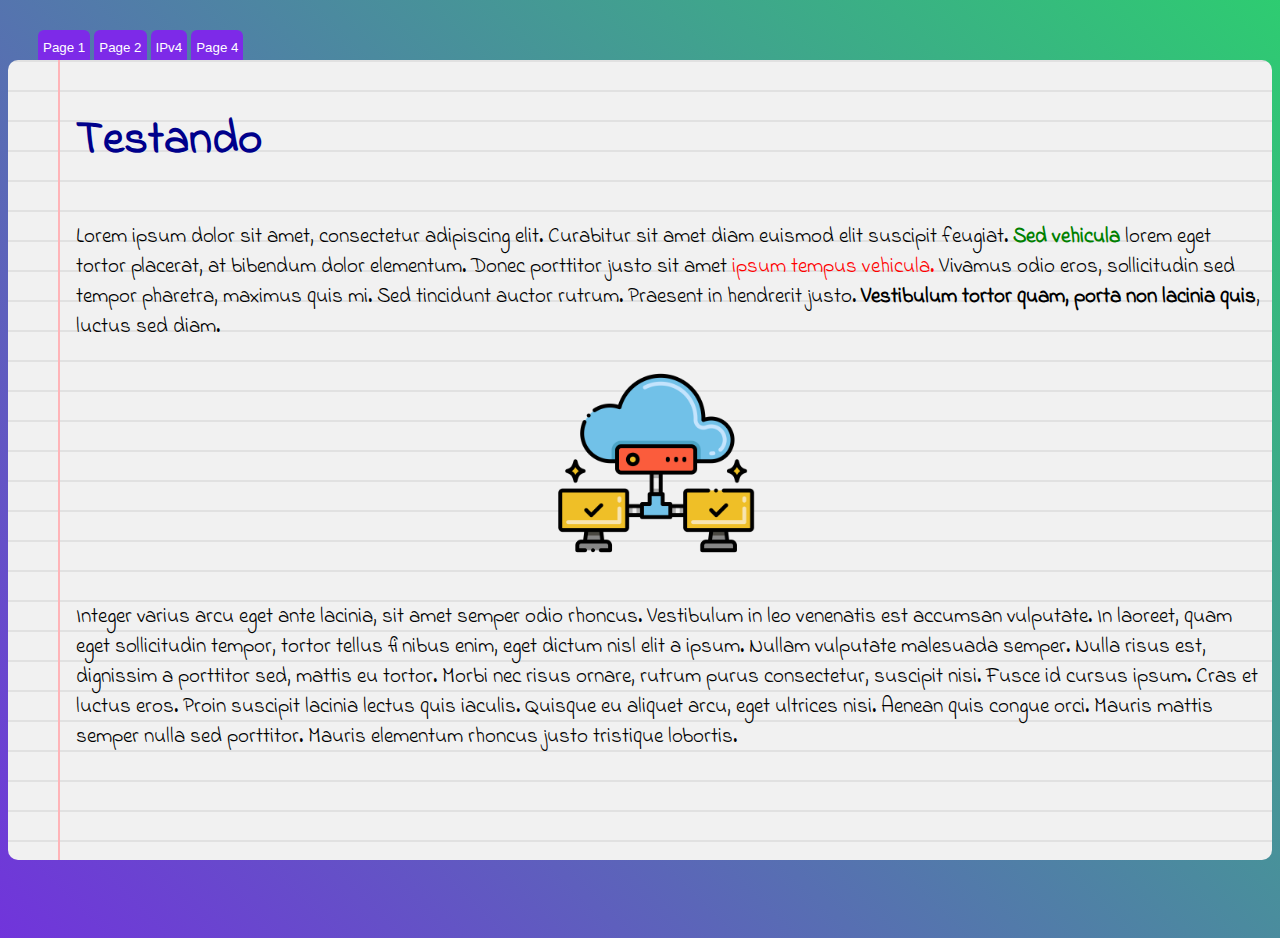
<file: index.html>
<!DOCTYPE html>
<html lang="pt-BR">
<head>
    <meta charset="UTF-8">
    <meta name="viewport" content="width=device-width, initial-scale=1.0">
    <title>Home</title>
    <link rel="stylesheet" href="./css/home.css">
    <link rel="stylesheet" href="./css/global.css">
</head>

<body id="corpo">
    
    <div class="father">
        <div class="top-view">
            <a href="./pages/teste.html" target="main-frame"><button class="button">Page 1</button></a>
            <a href="./pages/teste2.html" target="main-frame"><button class="button">Page 2</button></a>
            <a href="./pages/ipv4.html" target="main-frame"><button class="button">IPv4</button></a>
            <a href="./pages/teste.html" target="main-frame"><button class="button">Page 4</button></a>
         
        </div>
        <div class="main">
            <iframe src="./pages/teste.html" frameborder="0" class="book" name="main-frame"></iframe>
        </div>
    </div>


    
</body>
</html>
</file>
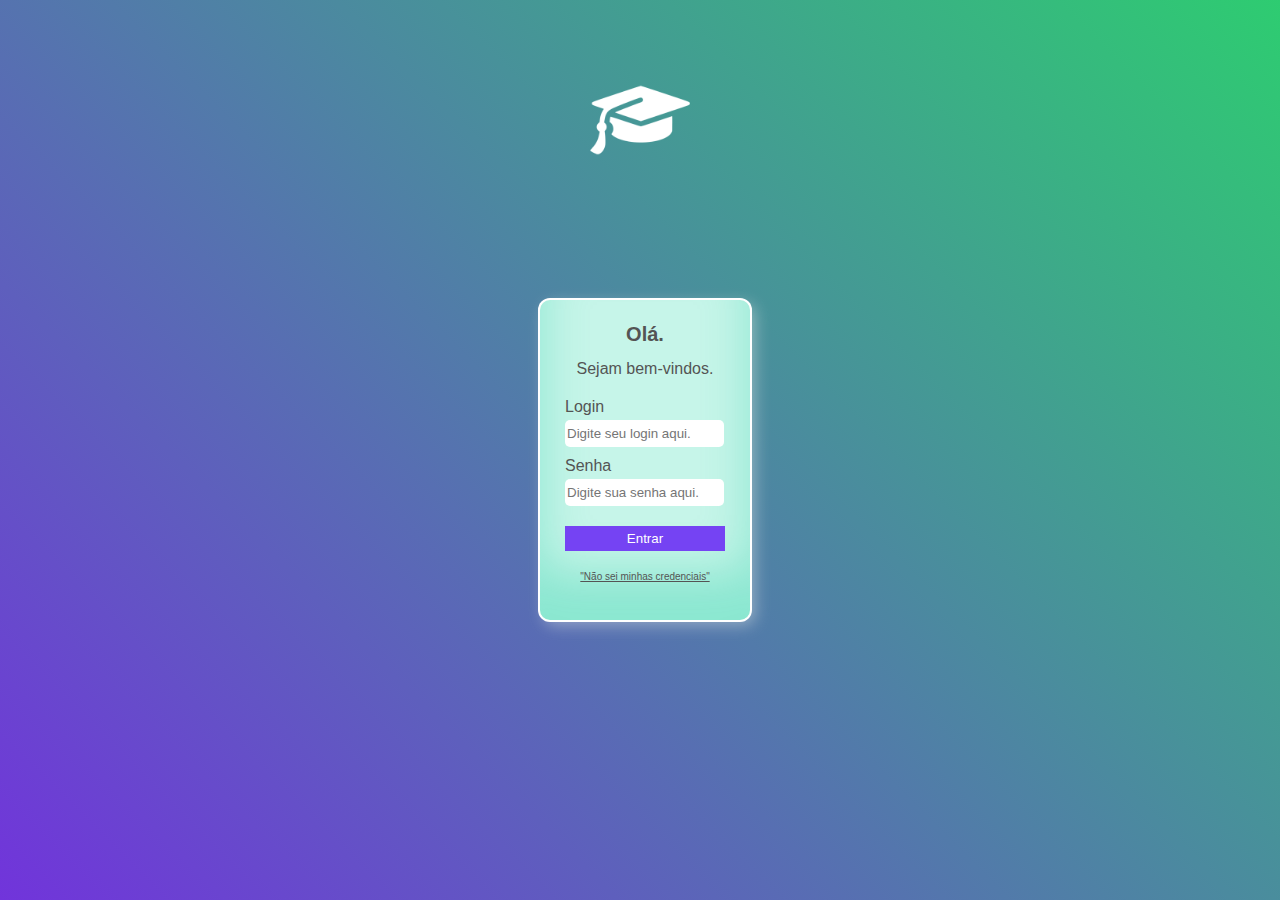
<file: login.html>
<!DOCTYPE html>
<html lang="pt-BR">
<head>
    <meta charset="UTF-8">
    <meta name="viewport" content="width=device-width, initial-scale=1.0">
    <title>Wellcome!</title>
    <link rel="stylesheet" href="css/index.css">
</head>
<body>
    <form action="" class="father">
        <img src="assets/img/cap.png" alt="icon">
        
        <div class="son">
            <h1>Olá.</h1>
            <span>Sejam bem-vindos.</span>
            <br>
            <div class="fields">
                <label for="email">Login</label>
                <input type="login" id="email" name="email" value="" class="texts" placeholder="Digite seu login aqui." style="margin-top: 4px; margin-bottom: 10px;">
                
                <label for="pass" style="margin-top: 4px;">Senha</label>
                <input type="password" id="pass" name="pass" value="" class="texts" placeholder="Digite sua senha aqui." style="margin-top: 4px;">
            
                <input type="submit" value="Entrar" class="buttons" onclick="deuCerto(email.value, pass.value)">
                <div class="esqueci">
                    <a href="#" class="forgotpass" onclick="souBurro()">"Não sei minhas credenciais"</a>
                </div>
            </div>
        </div>
        

    </form>
    <script src="js/index.js"></script>
</body>
</html>
</file>
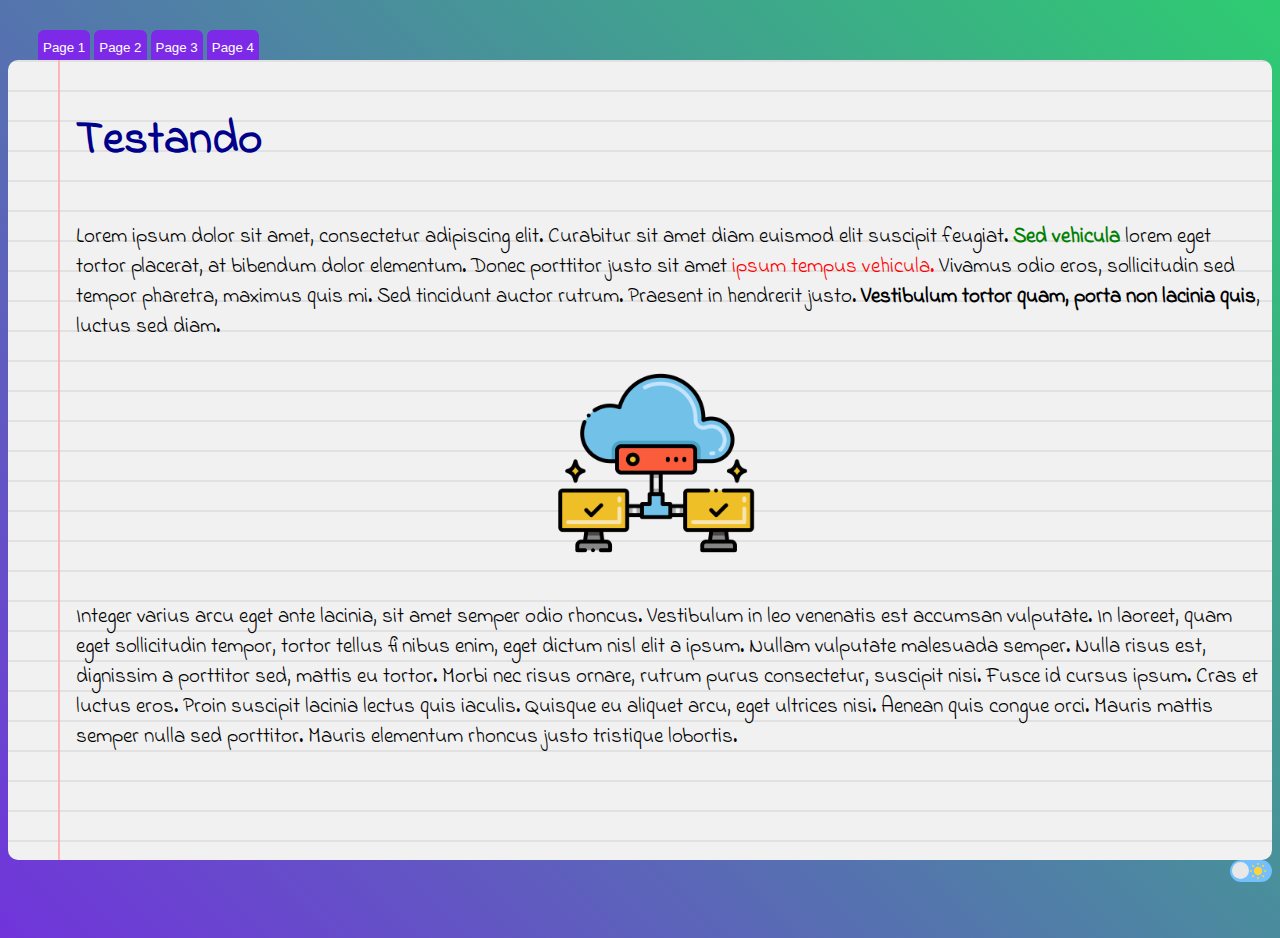
<file: pages/home.html>
<!DOCTYPE html>
<html lang="pt-BR">
<head>
    <meta charset="UTF-8">
    <meta name="viewport" content="width=device-width, initial-scale=1.0">
    <title>Home</title>
    <link rel="stylesheet" href="../css/home.css">
    <link rel="stylesheet" href="../css/global.css">
</head>

<body id="corpo">
    
    <div class="father">
        <div class="top-view">
            <a href="teste.html" target="main-frame"><button class="button">Page 1</button></a>
            <a href="teste2.html" target="main-frame"><button class="button">Page 2</button></a>
            <a href="teste2.html" target="main-frame"><button class="button">Page 3</button></a>
            <a href="teste.html" target="main-frame"><button class="button">Page 4</button></a>
            
        </div>
        <div class="main">
            <iframe src="teste.html" frameborder="0" class="book" name="main-frame"></iframe>
        </div>
    </div>


    <div class="dark-light">
        <label class="switch">
            <span class="sun"><svg xmlns="http://www.w3.org/2000/svg" viewBox="0 0 24 24"><g fill="#ffd43b"><circle r="5" cy="12" cx="12"></circle><path d="m21 13h-1a1 1 0 0 1 0-2h1a1 1 0 0 1 0 2zm-17 0h-1a1 1 0 0 1 0-2h1a1 1 0 0 1 0 2zm13.66-5.66a1 1 0 0 1 -.66-.29 1 1 0 0 1 0-1.41l.71-.71a1 1 0 1 1 1.41 1.41l-.71.71a1 1 0 0 1 -.75.29zm-12.02 12.02a1 1 0 0 1 -.71-.29 1 1 0 0 1 0-1.41l.71-.66a1 1 0 0 1 1.41 1.41l-.71.71a1 1 0 0 1 -.7.24zm6.36-14.36a1 1 0 0 1 -1-1v-1a1 1 0 0 1 2 0v1a1 1 0 0 1 -1 1zm0 17a1 1 0 0 1 -1-1v-1a1 1 0 0 1 2 0v1a1 1 0 0 1 -1 1zm-5.66-14.66a1 1 0 0 1 -.7-.29l-.71-.71a1 1 0 0 1 1.41-1.41l.71.71a1 1 0 0 1 0 1.41 1 1 0 0 1 -.71.29zm12.02 12.02a1 1 0 0 1 -.7-.29l-.66-.71a1 1 0 0 1 1.36-1.36l.71.71a1 1 0 0 1 0 1.41 1 1 0 0 1 -.71.24z"></path></g></svg></span>
            <span class="moon"><svg xmlns="http://www.w3.org/2000/svg" viewBox="0 0 384 512"><path d="m223.5 32c-123.5 0-223.5 100.3-223.5 224s100 224 223.5 224c60.6 0 115.5-24.2 155.8-63.4 5-4.9 6.3-12.5 3.1-18.7s-10.1-9.7-17-8.5c-9.8 1.7-19.8 2.6-30.1 2.6-96.9 0-175.5-78.8-175.5-176 0-65.8 36-123.1 89.3-153.3 6.1-3.5 9.2-10.5 7.7-17.3s-7.3-11.9-14.3-12.5c-6.3-.5-12.6-.8-19-.8z"></path></svg></span>   
            <input type="checkbox" class="input" id="input">
            <span class="slider"></span>
          </label>
    </div>
</body>
</html>
</file>
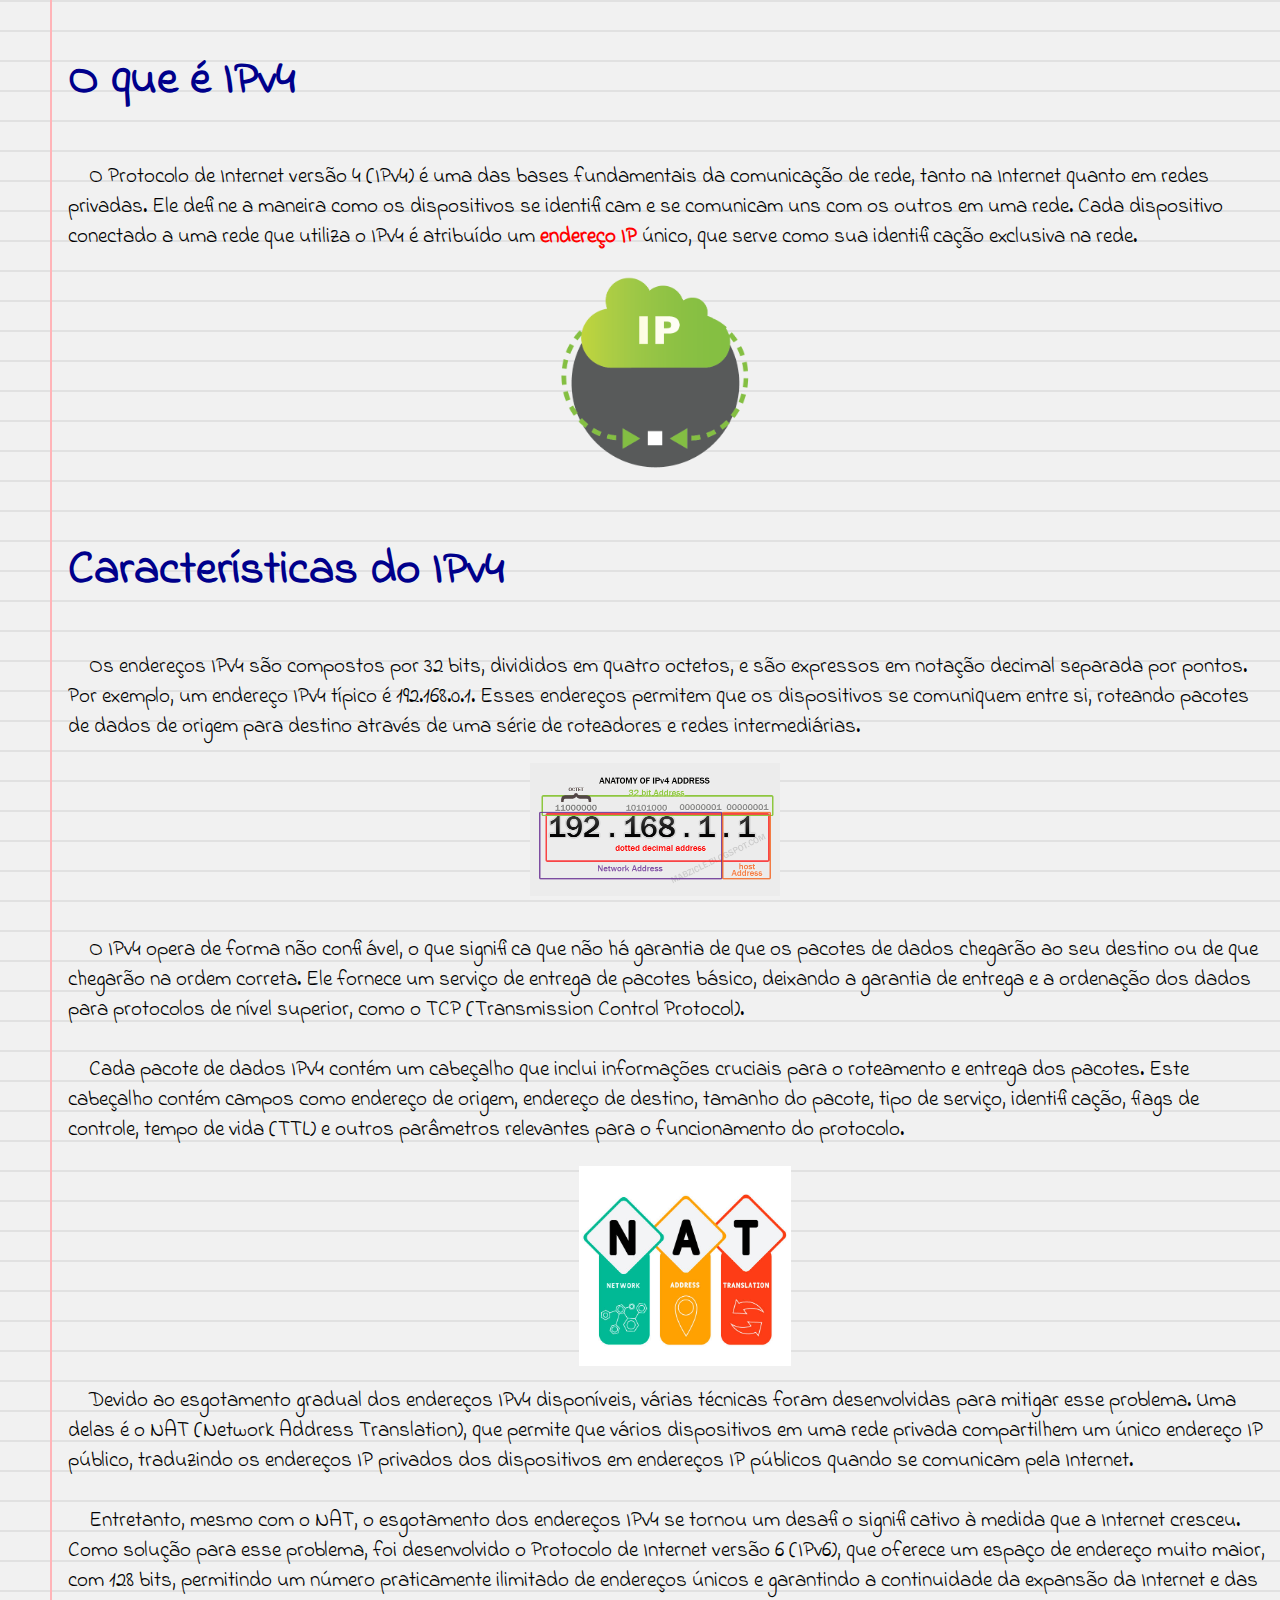
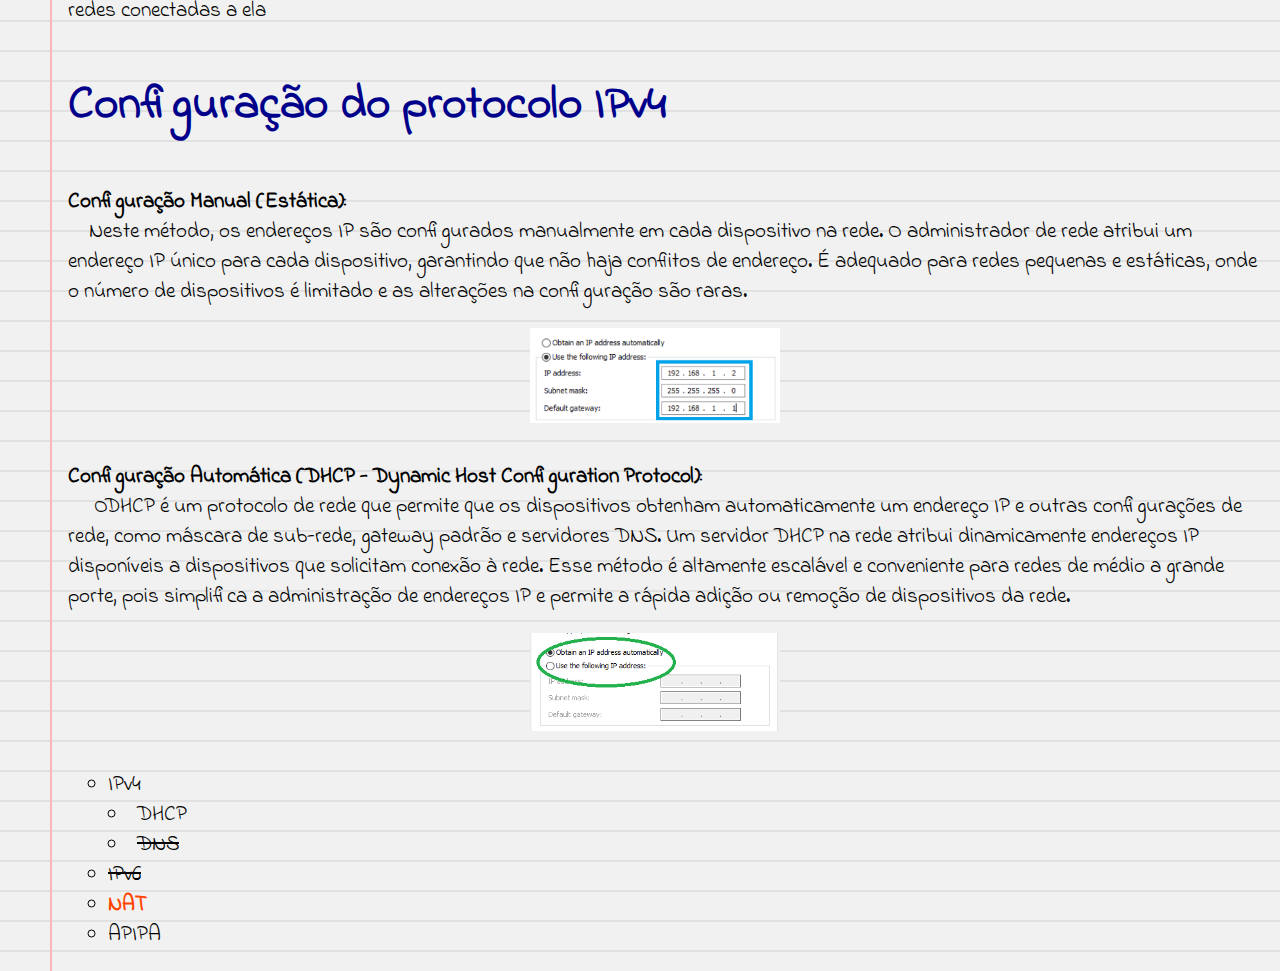
<file: pages/ipv4.html>
<!DOCTYPE html>
<html lang="en">
<head>
    <meta charset="UTF-8">
    <meta name="viewport" content="width=device-width, initial-scale=1.0">
    <link rel="stylesheet" href="../css/base.css">
    <link rel="preconnect" href="https://fonts.googleapis.com">
    <link rel="preconnect" href="https://fonts.gstatic.com" crossorigin>
    <link href="https://fonts.googleapis.com/css2?family=Indie+Flower&family=Roboto+Mono:wght@300&family=Roboto:wght@100;300;500;700&display=swap" rel="stylesheet">
    <title>Document</title>
</head>
<body>
    <div class="titles">
        <h3>O que é IPv4</h3>
    </div>
    <div class="texts">
        <p> &emsp;O Protocolo de Internet versão 4 (IPv4) é uma das bases fundamentais da 
            comunicação de rede, tanto na Internet quanto em redes privadas. Ele define a 
            maneira como os dispositivos se identificam e se comunicam uns com os outros em 
            uma rede. Cada dispositivo conectado a uma rede que utiliza o IPv4 é atribuído um 
            <span style="color: red;"><strong>endereço IP</strong></span> único, que serve como sua identificação exclusiva na rede.</p>
    </div>
    <div class="pics">
        <img src="../assets/img/ipv4/ip.png" alt="ipv4_img">
    </div>
    <div class="titles">
        <h3>Características do IPv4</h3>
    </div>
    <div class="texts">
        <p>
            &emsp;Os endereços IPv4 são compostos por 32 bits, divididos em quatro octetos, e 
            são expressos em notação decimal separada por pontos. Por exemplo, um endereço 
            IPv4 típico é 192.168.0.1. Esses endereços permitem que os dispositivos se 
            comuniquem entre si, roteando pacotes de dados de origem para destino através de 
            uma série de roteadores e redes intermediárias. <br>
        </p>
    </div>
    <div class="pics">
        <img src="../assets/img/ipv4/anatomy.jpg" alt="">
    </div>
    <div class="texts">
        <p>
            &emsp;O IPv4 opera de forma não confiável, o que significa que não há garantia de 
            que os pacotes de dados chegarão ao seu destino ou de que chegarão na ordem 
            correta. Ele fornece um serviço de entrega de pacotes básico, deixando a garantia de 
            entrega e a ordenação dos dados para protocolos de nível superior, como o TCP 
            (Transmission Control Protocol). <br> <br>
            &emsp;Cada pacote de dados IPv4 contém um cabeçalho que inclui informações 
            cruciais para o roteamento e entrega dos pacotes. Este cabeçalho contém campos 
            como endereço de origem, endereço de destino, tamanho do pacote, tipo de serviço, 
            identificação, flags de controle, tempo de vida (TTL) e outros parâmetros relevantes 
            para o funcionamento do protocolo. <br> 
            <div class="pics">
                <img src="../assets/img/ipv4/nat.jpg" alt="">
            </div>
            &emsp;Devido ao esgotamento gradual dos endereços IPv4 disponíveis, várias 
            técnicas foram desenvolvidas para mitigar esse problema. Uma delas é o NAT 
            (Network Address Translation), que permite que vários dispositivos em uma rede 
            privada compartilhem um único endereço IP público, traduzindo os endereços IP 
            privados dos dispositivos em endereços IP públicos quando se comunicam pela 
            Internet. <br> <br>
            &emsp;Entretanto, mesmo com o NAT, o esgotamento dos endereços IPv4 se tornou 
            um desafio significativo à medida que a Internet cresceu. Como solução para esse 
            problema, foi desenvolvido o Protocolo de Internet versão 6 (IPv6), que oferece um
            espaço de endereço muito maior, com 128 bits, permitindo um número praticamente 
            ilimitado de endereços únicos e garantindo a continuidade da expansão da Internet e 
            das redes conectadas a ela
        </p>
        
    </div>
    <div class="titles">
        <h3>Configuração do protocolo IPv4</h3>
    </div>
    
    <div class="texts">
        <p>
            <strong>Configuração Manual (Estática):</strong> <br> 
            &emsp;Neste método, os endereços IP são 
            configurados manualmente em cada dispositivo na rede. O administrador de rede 
            atribui um endereço IP único para cada dispositivo, garantindo que não haja conflitos 
            de endereço. É adequado para redes pequenas e estáticas, onde o número de 
            dispositivos é limitado e as alterações na configuração são raras.
            
        </p>
    </div>
    <div class="pics">
        <img src="../assets/img/ipv4/ipv4.png" alt="">
    </div>
    <div class="texts">
        <p>
            <strong>Configuração Automática (DHCP - Dynamic Host Configuration Protocol):</strong> <br> 
            &emsp; ODHCP é um protocolo de rede que permite que os dispositivos obtenham 
            automaticamente um endereço IP e outras configurações de rede, como máscara de 
            sub-rede, gateway padrão e servidores DNS. Um servidor DHCP na rede atribui 
            dinamicamente endereços IP disponíveis a dispositivos que solicitam conexão à rede.
            Esse método é altamente escalável e conveniente para redes de médio a grande 
            porte, pois simplifica a administração de endereços IP e permite a rápida adição ou 
            remoção de dispositivos da rede.

        </p>
    </div>
    <div class="pics">
        <img src="../assets/img/ipv4/automatic.png" alt="">
    </div>
    <div class="texts">
        <ul style="list-style: circle;">
            <li>IPv4</li>
            <li style="list-style: inside circle;">DHCP</li>
            <li style="list-style: inside circle;"><span style="text-decoration:line-through;">DNS</span></li>
            <li><span style="text-decoration:line-through;">IPv6</span></li>
            <li><strong style="color: orangered;">NAT</strong></li>
            <li>APIPA</li>
        </ul>
    </div>
</body>
</html>
</file>
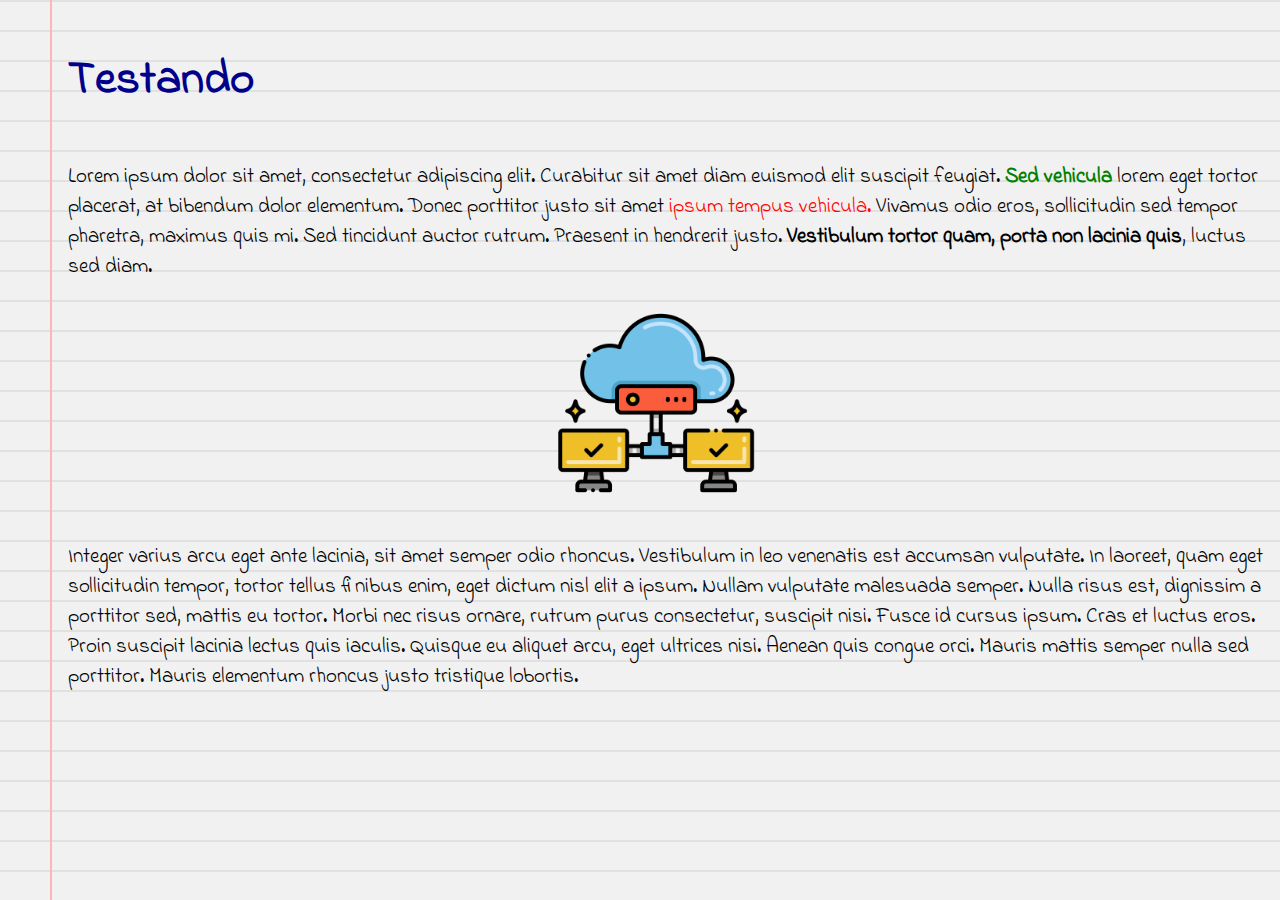
<file: pages/teste.html>
<!DOCTYPE html>
<html lang="pt-BR">
<head>
    <meta charset="UTF-8">
    <meta name="viewport" content="width=device-width, initial-scale=1.0">
    <link rel="stylesheet" href="../css/base.css">
    <link rel="preconnect" href="https://fonts.googleapis.com">
    <link rel="preconnect" href="https://fonts.gstatic.com" crossorigin>
    <link href="https://fonts.googleapis.com/css2?family=Indie+Flower&family=Roboto+Mono:wght@300&family=Roboto:wght@100;300;500;700&display=swap" rel="stylesheet">
   


    <title>Teste</title>
</head>
<body>
    <div class="titles">
        <h3>Testando</h3>
    </div>
    <div class="texts">
        <p>Lorem ipsum dolor sit amet, consectetur adipiscing elit. 
            Curabitur sit amet diam euismod elit suscipit feugiat. 
           <span style="color: green;"> <strong>Sed vehicula</strong></span> lorem eget tortor placerat, at bibendum dolor elementum. 
            Donec porttitor justo sit amet <span style="color: red;">ipsum tempus vehicula.</span>  Vivamus odio eros,
            sollicitudin sed tempor pharetra, maximus quis mi. Sed tincidunt auctor rutrum. 
            Praesent in hendrerit justo. <strong>Vestibulum tortor quam, porta non lacinia quis</strong>, 
            luctus sed diam.
            
        </p>
    </div>
    <div class="pics">
        <img src="../assets/img/network.png" alt="">
    </div>
    <div class="texts">
        <p>
            Integer varius arcu eget ante lacinia, sit amet semper odio rhoncus. 
            Vestibulum in leo venenatis est accumsan vulputate. 
            In laoreet, quam eget sollicitudin tempor, tortor tellus finibus enim, 
            eget dictum nisl elit a ipsum. Nullam vulputate malesuada semper.
            Nulla risus est, dignissim a porttitor sed, mattis eu tortor. 
            Morbi nec risus ornare, rutrum purus consectetur, suscipit nisi. 
            Fusce id cursus ipsum. Cras et luctus eros. Proin suscipit lacinia lectus quis iaculis. 
            Quisque eu aliquet arcu, eget ultrices nisi. Aenean quis congue orci. 
            Mauris mattis semper nulla sed porttitor. 
            Mauris elementum rhoncus justo tristique lobortis.
        </p>
    </div>


    </body>
</html>
</file>
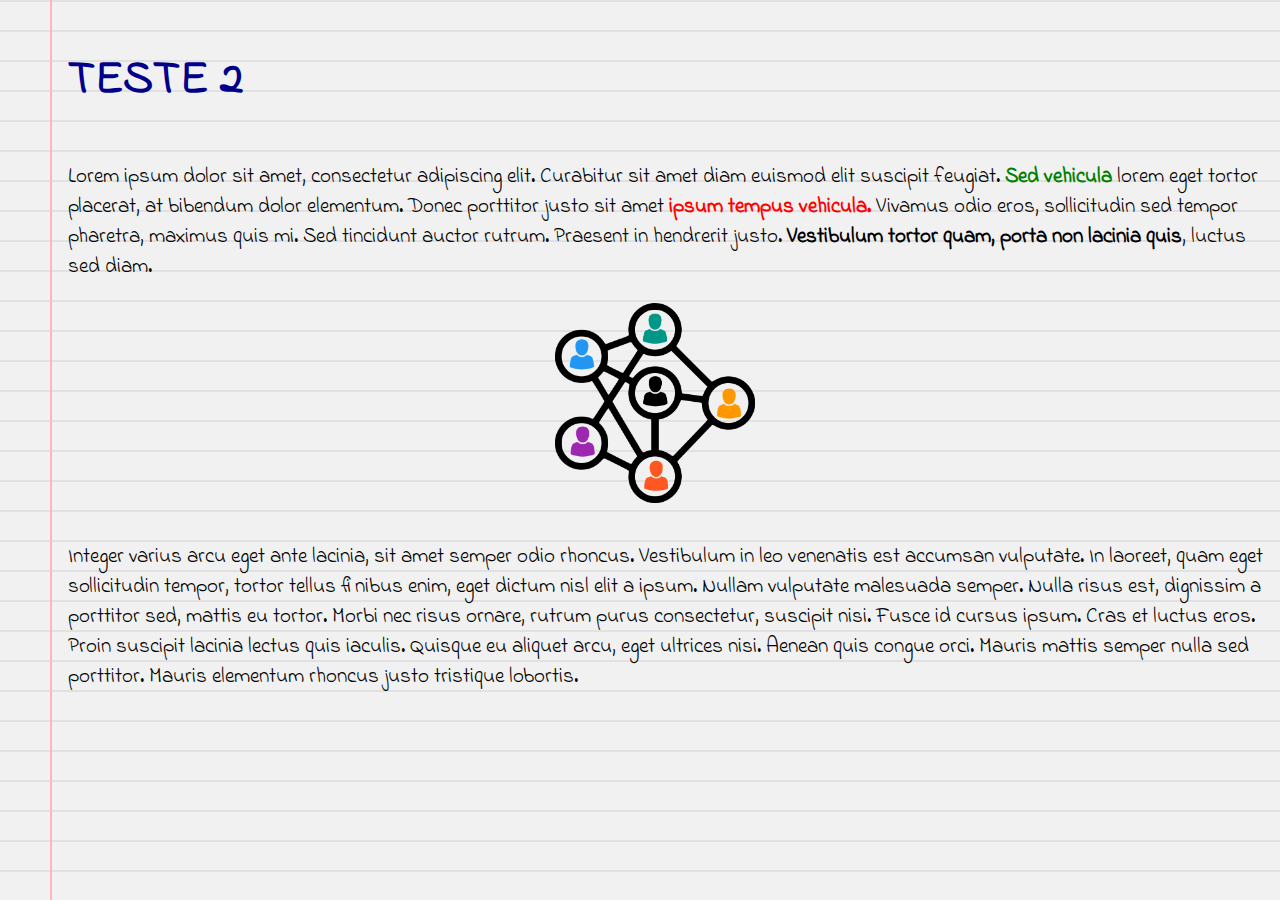
<file: pages/teste2.html>
<!DOCTYPE html>
<html lang="pt-BR">
<head>
    <meta charset="UTF-8">
    <meta name="viewport" content="width=device-width, initial-scale=1.0">
    <link rel="stylesheet" href="../css/base.css">
    <link rel="preconnect" href="https://fonts.googleapis.com">
    <link rel="preconnect" href="https://fonts.gstatic.com" crossorigin>
    <link href="https://fonts.googleapis.com/css2?family=Indie+Flower&family=Roboto+Mono:wght@300&family=Roboto:wght@100;300;500;700&display=swap" rel="stylesheet">
   


    <title>Teste</title>
</head>
<body>
    <div class="titles">
        <h3>TESTE 2</h3>
    </div>
    <div class="texts">
        <p>Lorem ipsum dolor sit amet, consectetur adipiscing elit. 
            Curabitur sit amet diam euismod elit suscipit feugiat. 
           <span style="color: green;"> <strong>Sed vehicula</strong></span> lorem eget tortor placerat, at bibendum dolor elementum. 
            Donec porttitor justo sit amet <span style="color: red;"><strong>ipsum tempus vehicula.</strong></span>  Vivamus odio eros,
            sollicitudin sed tempor pharetra, maximus quis mi. Sed tincidunt auctor rutrum. 
            Praesent in hendrerit justo. <strong>Vestibulum tortor quam, porta non lacinia quis</strong>, 
            luctus sed diam.
            
        </p>
    </div>
    <div class="pics">
        <img src="../assets/img/web.png" alt="">
    </div>
    <div class="texts">
        <p>
            Integer varius arcu eget ante lacinia, sit amet semper odio rhoncus. 
            Vestibulum in leo venenatis est accumsan vulputate. 
            In laoreet, quam eget sollicitudin tempor, tortor tellus finibus enim, 
            eget dictum nisl elit a ipsum. Nullam vulputate malesuada semper.
            Nulla risus est, dignissim a porttitor sed, mattis eu tortor. 
            Morbi nec risus ornare, rutrum purus consectetur, suscipit nisi. 
            Fusce id cursus ipsum. Cras et luctus eros. Proin suscipit lacinia lectus quis iaculis. 
            Quisque eu aliquet arcu, eget ultrices nisi. Aenean quis congue orci. 
            Mauris mattis semper nulla sed porttitor. 
            Mauris elementum rhoncus justo tristique lobortis.
        </p>
    </div>


    </body>
</html>
</file>
<file: css/home.css>
h1{
    color: aqua;
}
.father{
  display: block;
}
.top-view{
    position: relative;
    height: 0px;
    
}
.main{    
    padding-left: 0px;
    border-radius: 10px;
    position: relative;
    height: 50rem;

}

.button {
  position: relative;
  padding: 10px 5px;
  border-radius: 6px;
  border: none;
  color: #fff;
  cursor: pointer;
  background-color: #7d2ae8;
  transition: all 0.2s ease;
}

.button:active {
  transform: scale(0.96);
}

.button:before,
.button:after {
  position: absolute;
  content: "";
  width: 150%;
  left: 50%;
  height: 100%;
  transform: translateX(-50%);
  z-index: -1000;
  background-repeat: no-repeat;
}

.button:hover:before {
  top: -70%;
  background-image: radial-gradient(circle, #7d2ae8 20%, transparent 20%),
    radial-gradient(circle, transparent 20%, #7d2ae8 20%, transparent 30%),
    radial-gradient(circle, #7d2ae8 20%, transparent 20%),
    radial-gradient(circle, #7d2ae8 20%, transparent 20%),
    radial-gradient(circle, transparent 10%, #7d2ae8 15%, transparent 20%),
    radial-gradient(circle, #7d2ae8 20%, transparent 20%),
    radial-gradient(circle, #7d2ae8 20%, transparent 20%),
    radial-gradient(circle, #7d2ae8 20%, transparent 20%),
    radial-gradient(circle, #7d2ae8 20%, transparent 20%);
  background-size: 10% 10%, 20% 20%, 15% 15%, 20% 20%, 18% 18%, 10% 10%, 15% 15%,
    10% 10%, 18% 18%;
  background-position: 50% 120%;
  animation: greentopBubbles 0.6s ease;
}

@keyframes greentopBubbles {
  0% {
    background-position: 5% 90%, 10% 90%, 10% 90%, 15% 90%, 25% 90%, 25% 90%,
      40% 90%, 55% 90%, 70% 90%;
  }

  50% {
    background-position: 0% 80%, 0% 20%, 10% 40%, 20% 0%, 30% 30%, 22% 50%,
      50% 50%, 65% 20%, 90% 30%;
  }

  100% {
    background-position: 0% 70%, 0% 10%, 10% 30%, 20% -10%, 30% 20%, 22% 40%,
      50% 40%, 65% 10%, 90% 20%;
    background-size: 0% 0%, 0% 0%, 0% 0%, 0% 0%, 0% 0%, 0% 0%;
  }
}

.button:hover::after {
  bottom: -70%;
  background-image: radial-gradient(circle, #7d2ae8 20%, transparent 20%),
    radial-gradient(circle, #7d2ae8 20%, transparent 20%),
    radial-gradient(circle, transparent 10%, #7d2ae8 15%, transparent 20%),
    radial-gradient(circle, #7d2ae8 20%, transparent 20%),
    radial-gradient(circle, #7d2ae8 20%, transparent 20%),
    radial-gradient(circle, #7d2ae8 20%, transparent 20%),
    radial-gradient(circle, #7d2ae8 20%, transparent 20%);
  background-size: 15% 15%, 20% 20%, 18% 18%, 20% 20%, 15% 15%, 20% 20%, 18% 18%;
  background-position: 50% 0%;
  animation: greenbottomBubbles 0.6s ease;
}

@keyframes greenbottomBubbles {
  0% {
    background-position: 10% -10%, 30% 10%, 55% -10%, 70% -10%, 85% -10%,
      70% -10%, 70% 0%;
  }

  50% {
    background-position: 0% 80%, 20% 80%, 45% 60%, 60% 100%, 75% 70%, 95% 60%,
      105% 0%;
  }

  100% {
    background-position: 0% 90%, 20% 90%, 45% 70%, 60% 110%, 75% 80%, 95% 70%,
      110% 10%;
    background-size: 0% 0%, 0% 0%, 0% 0%, 0% 0%, 0% 0%, 0% 0%;
  }
}


.top-view{
  margin: 30px;
  top: 0px;
}

.book{
  width: 100%;
  height: 100%;
  border-radius: 10px;
}



.dark-light{
    align-content: end;    
}

.switch {
  font-size: 17px;
  position: relative;
  display: inline-block;
  width: 42px;
  height: 22px;
}

.switch input {
  opacity: 0;
  width: 0;
  height: 0;
}

.slider {
  position: absolute;
  cursor: pointer;
  top: 0;
  left: 0;
  right: 0;
  bottom: 0;
  background-color: #73C0FC;
  transition: .4s;
  border-radius: 30px;
}

.slider:before {
  position: absolute;
  content: "";
  height: 17px;
  width: 17px;
  border-radius: 10px;
  left: 2px;
  bottom: 3px;
  z-index: 2;
  background-color: #e8e8e8;
  transition: .4s;
}

.sun svg {
  position: absolute;
  top: 1px;
  left: 18px;
  z-index: 1;
  width: 20px;
  height: 20px;
}

.moon svg {
  fill: #73C0FC;
  position: absolute;
  top: 2px;
  left: 3px;
  z-index: 1;
  width: 17px;
  height: 17px;
}

/* .switch:hover */.sun svg {
  animation: rotate 15s linear infinite;
}

@keyframes rotate {
 
  0% {
    transform: rotate(0);
  }

  100% {
    transform: rotate(360deg);
  }
}

/* .switch:hover */.moon svg {
  animation: tilt 5s linear infinite;
}

@keyframes tilt {
 
  0% {
    transform: rotate(0deg);
  }

  25% {
    transform: rotate(-10deg);
  }

  75% {
    transform: rotate(10deg);
  }

  100% {
    transform: rotate(0deg);
  }
}

.input:checked + .slider {
  background-color: #183153;
}

.input:focus + .slider {
  box-shadow: 0 0 1px #183153;
}

.input:checked + .slider:before {
  transform: translateX(18px);
}
</file>
<file: css/global.css>
body{
    background-repeat: no-repeat;
    min-height: 100vh;
  
    background: linear-gradient(
      45deg,
      #7134db,
      #2ecc71
    ); /* Gradient background */
    /*box-shadow: 0 4px 8px rgba(0, 0, 0, 0.1); /* Shadow for depth */
     /* Rounded corners */
    
    
}
body .dark-light{
    position: relative;
    text-align: right;
    
}
body #input:checked{
    background-color: black;
}
</file>
<file: css/index.css>
body{
    padding: 0;
    margin: 0;
}
.father {
    display: block;
    width: 100%;
    height: 100%;
    text-align: center;
    background: linear-gradient(
      45deg,
      #7134db,
      #2ecc71
    ); /* Gradient background */
    box-shadow: 0 4px 8px rgba(0, 0, 0, 0.1); /* Shadow for depth */
     /* Rounded corners */
    position: absolute;
    overflow: hidden;
    font-family: 'Segoe UI', Tahoma, Geneva, Verdana, sans-serif;
  }
  .father img{
    width: 100px;
    margin-bottom: 0px;
    margin-top: 70px;
    position: relative;

  }
  
.son{
    position: absolute;
    left: 50%;
    top: 50%;
    width: 200px;
    height: 300px;
    margin-top: -150px;
    margin-left: -100px;
    text-align: center;
    padding-top: 10px;
    padding-bottom: 10px;
    padding-left: 5px;
    padding-right: 5px;
    background-color: rgb(198, 245, 233);
    border-radius: 10px;    
    /*apagar aqui se quiser*/
    box-shadow:
    inset 0 -3em 3em rgba(0, 200, 153, 0.3),
    0 0 0 2px white,
    0.3em 0.3em 1em rgba(232, 236, 231, 0.453);
}
.son h1{
    font-size: 20px;
    
    color: rgb(84, 84, 84);
    
}
.son span{
    color: rgb(84, 84, 84);
    
}
.fields{
    text-align: left;
    padding: 20px;
    color: rgb(84, 84, 84);
}

.texts{
    border-radius: 5px;
    border-style: none;
    height: 25px;
    max-width: 155px;
    
}
.texts:focus{
    border-color: #3498db;
}
.buttons{
    color: white;
    margin-top: 20px;
    position: relative;
    border-style: none;
    background-color: rgb(117, 67, 243);
    height: 25px;
    width: 100%;
}
.esqueci{
    width: 100%;
    text-align: center;
    margin-top: 15px;
}
.esqueci a{
    font-size: 10px;
    text-decoration: underline;
    color: rgb(84, 84, 84);
    font-family: 'Segoe UI', Tahoma, Geneva, Verdana, sans-serif;
}
</file>
<file: css/base.css>
body {
    font-family: "Indie Flower", cursive;
    font-weight: 400;
    font-style: normal;


    background: #f1f1f1;
    background-image: linear-gradient(
        90deg,
        transparent 50px,
        #ffb4b8 50px,
        #ffb4b8 52px,
        transparent 52px
      ),
      linear-gradient(#e1e1e1 0.1em, transparent 0.1em);
    background-size: 100% 30px;


  }

 .titles{
    margin-left: 60px;
    font-size: 40px;
    color: darkblue;
    width: 100%;
    
 }
  

 .texts{
    margin-left: 60px;
    font-size: 21px;
    tab-size: 4;
 }

 .pics{
    text-align: center;
    
 }
 .pics img{
    
    max-height: 200px;
    max-width: 250px;
    margin-bottom: 10px;
    margin-left: 30px;
 }

 
  /* Roboto Classes*/

  .roboto-thin {
    font-family: "Roboto", sans-serif;
    font-weight: 100;
    font-style: normal;
  }
  
  .roboto-light {
    font-family: "Roboto", sans-serif;
    font-weight: 300;
    font-style: normal;
  }
  
  .roboto-medium {
    font-family: "Roboto", sans-serif;
    font-weight: 500;
    font-style: normal;
  }
  
  .roboto-bold {
    font-family: "Roboto", sans-serif;
    font-weight: 700;
    font-style: normal;
  }

  
  /* <uniquifier>: Use a unique and descriptive class name*/

  .roboto-mono {
    font-family: "Roboto Mono", monospace;
    font-optical-sizing: auto;
    font-weight: 300;
    font-style: normal;
  }
</file>
